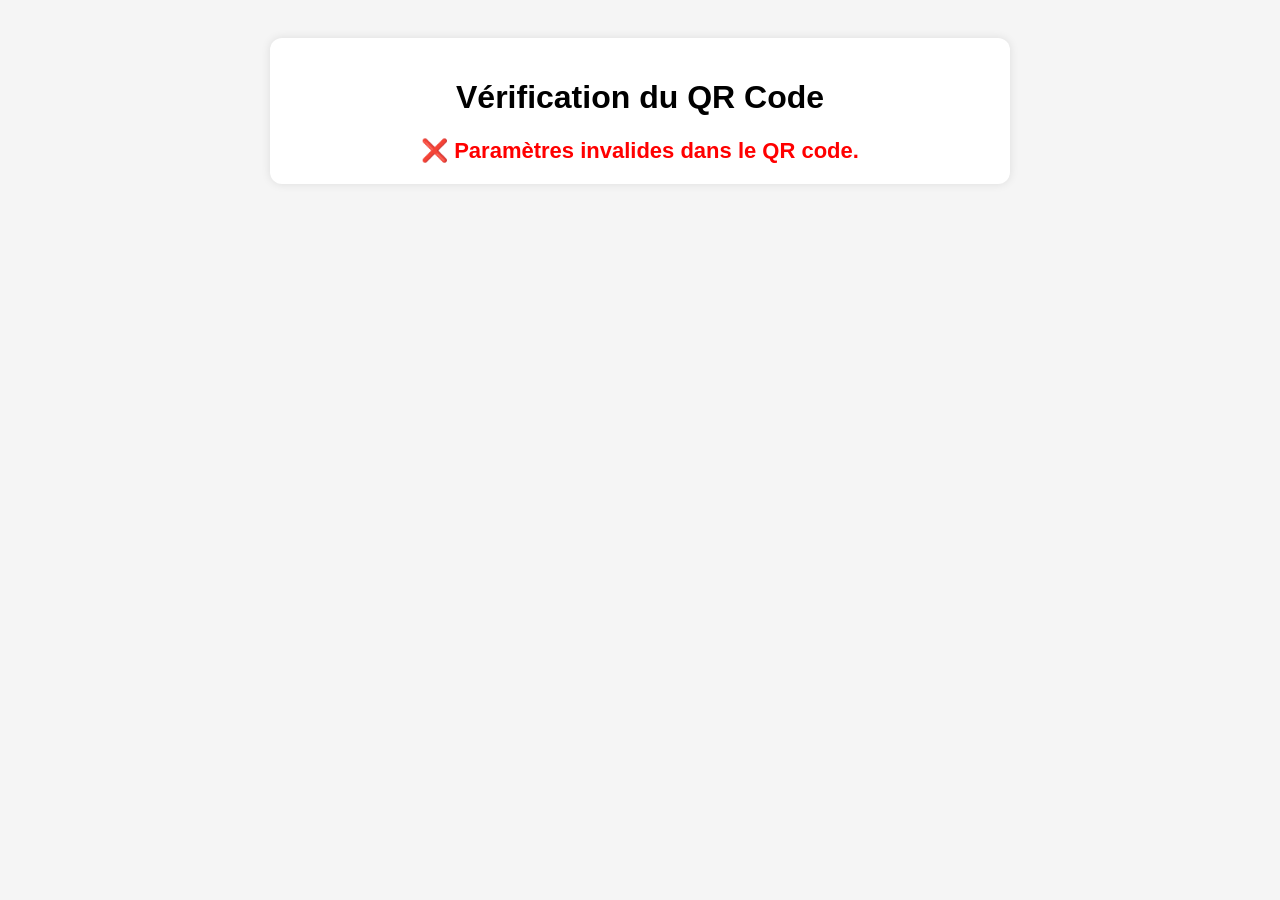
<file: index.html>
<!DOCTYPE html>
<html lang="fr">
<head>
  <meta charset="UTF-8" />
  <meta name="viewport" content="width=device-width, initial-scale=1.0" />
  <title>Vérification QR</title>
  <style>
    body {
      font-family: Arial, sans-serif;
      text-align: center;
      background: #f5f5f5;
      padding: 30px;
    }

    .container {
      max-width: 700px;
      margin: auto;
      background: white;
      padding: 20px;
      border-radius: 12px;
      box-shadow: 0 0 10px rgba(0,0,0,0.1);
    }

    img {
      max-width: 100%;
      border-radius: 10px;
      margin-top: 20px;
    }

    .error {
      color: red;
      font-size: 22px;
      font-weight: bold;
      margin-top: 20px;
    }

    .ok {
      color: green;
      font-size: 20px;
      font-weight: bold;
      margin-top: 10px;
    }

    .info {
      color: #555;
      margin-top: 10px;
      font-size: 14px;
    }
  </style>
</head>
<body>
  <div class="container">
    <h1>Vérification du QR Code</h1>
    <div id="message"></div>
    <div id="imageContainer"></div>
  </div>

  <script>
    function getParam(name) {
      const urlParams = new URLSearchParams(window.location.search);
      return urlParams.get(name);
    }

    function decodeBase64UrlSafe(str) {
      try {
        // Remettre le format base64 standard
        str = str.replace(/-/g, '+').replace(/_/g, '/');

        // Ajouter le padding si nécessaire
        while (str.length % 4) {
          str += '=';
        }

        return atob(str);
      } catch (e) {
        return null;
      }
    }

    const encodedUrl = getParam("url");
    const exp = parseInt(getParam("exp"));
    const token = getParam("token"); // optionnel ici

    const messageDiv = document.getElementById("message");
    const imageContainer = document.getElementById("imageContainer");

    if (!encodedUrl || !exp) {
      messageDiv.innerHTML = '<div class="error">❌ Paramètres invalides dans le QR code.</div>';
    } else {
      const now = Math.floor(Date.now() / 1000);

      if (now > exp) {
        messageDiv.innerHTML = '<div class="error">⛔ QR Code expiré !</div>';
      } else {
        const imageUrl = decodeBase64UrlSafe(encodedUrl);

        if (!imageUrl) {
          messageDiv.innerHTML = '<div class="error">❌ Impossible de décoder l’URL de l’image.</div>';
        } else {
          const reste = exp - now;

          messageDiv.innerHTML = `
            <div class="ok">✅ QR Code valide</div>
            <div class="info">Temps restant : ${reste} secondes</div>
          `;

          imageContainer.innerHTML = `<img src="${imageUrl}" alt="Photo affichée via QR Code" />`;
        }
      }
    }
  </script>
</body>
</html>
</file>
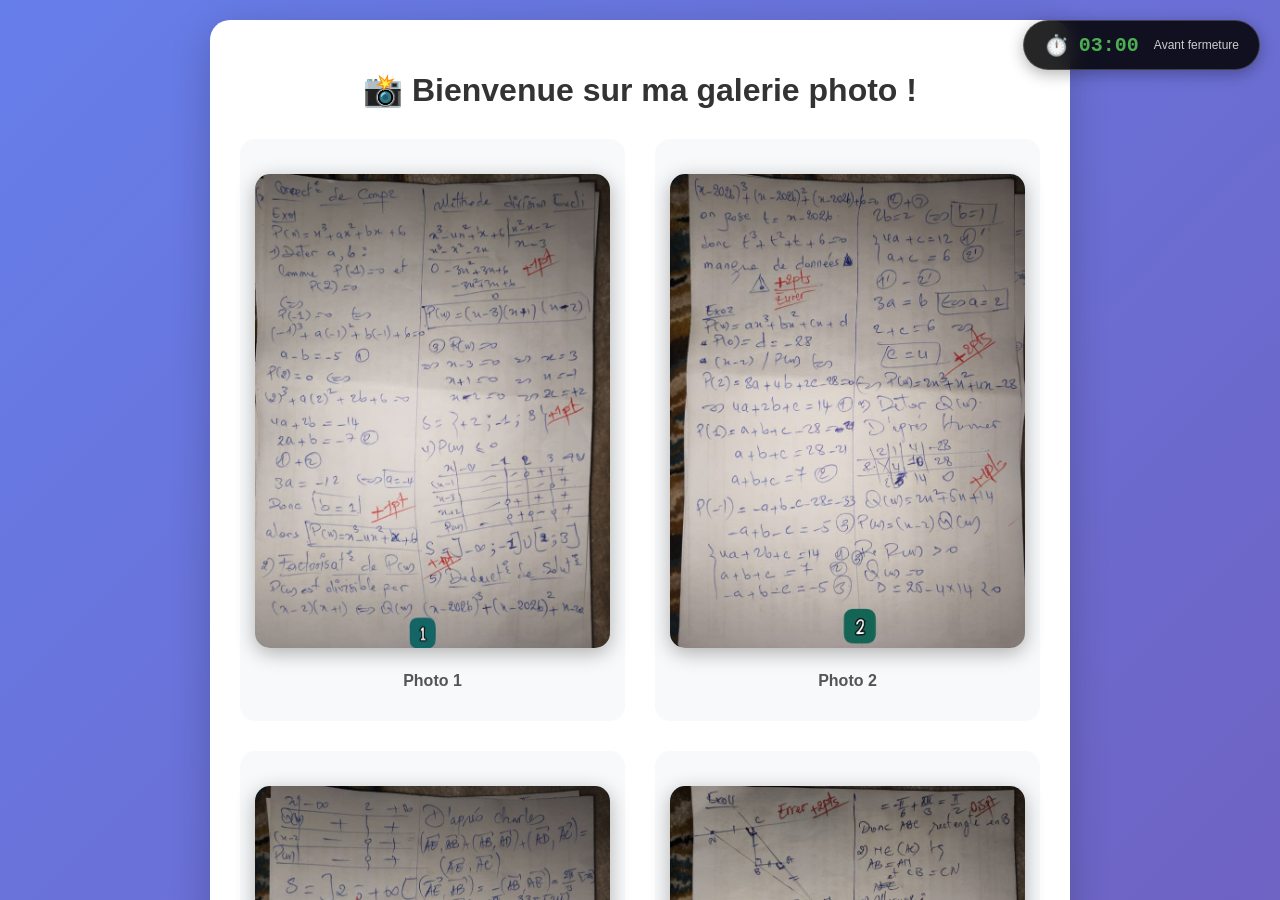
<file: mon_projet1/index.html>
<!DOCTYPE html>
<html>
<head>
    <meta http-equiv="refresh" content="0; url=galerie.html">
    <title>Redirection</title>
</head>
<body>
    <p>Redirection vers <a href="galerie.html">la galerie</a>...</p>
</body>
</html>
</file>
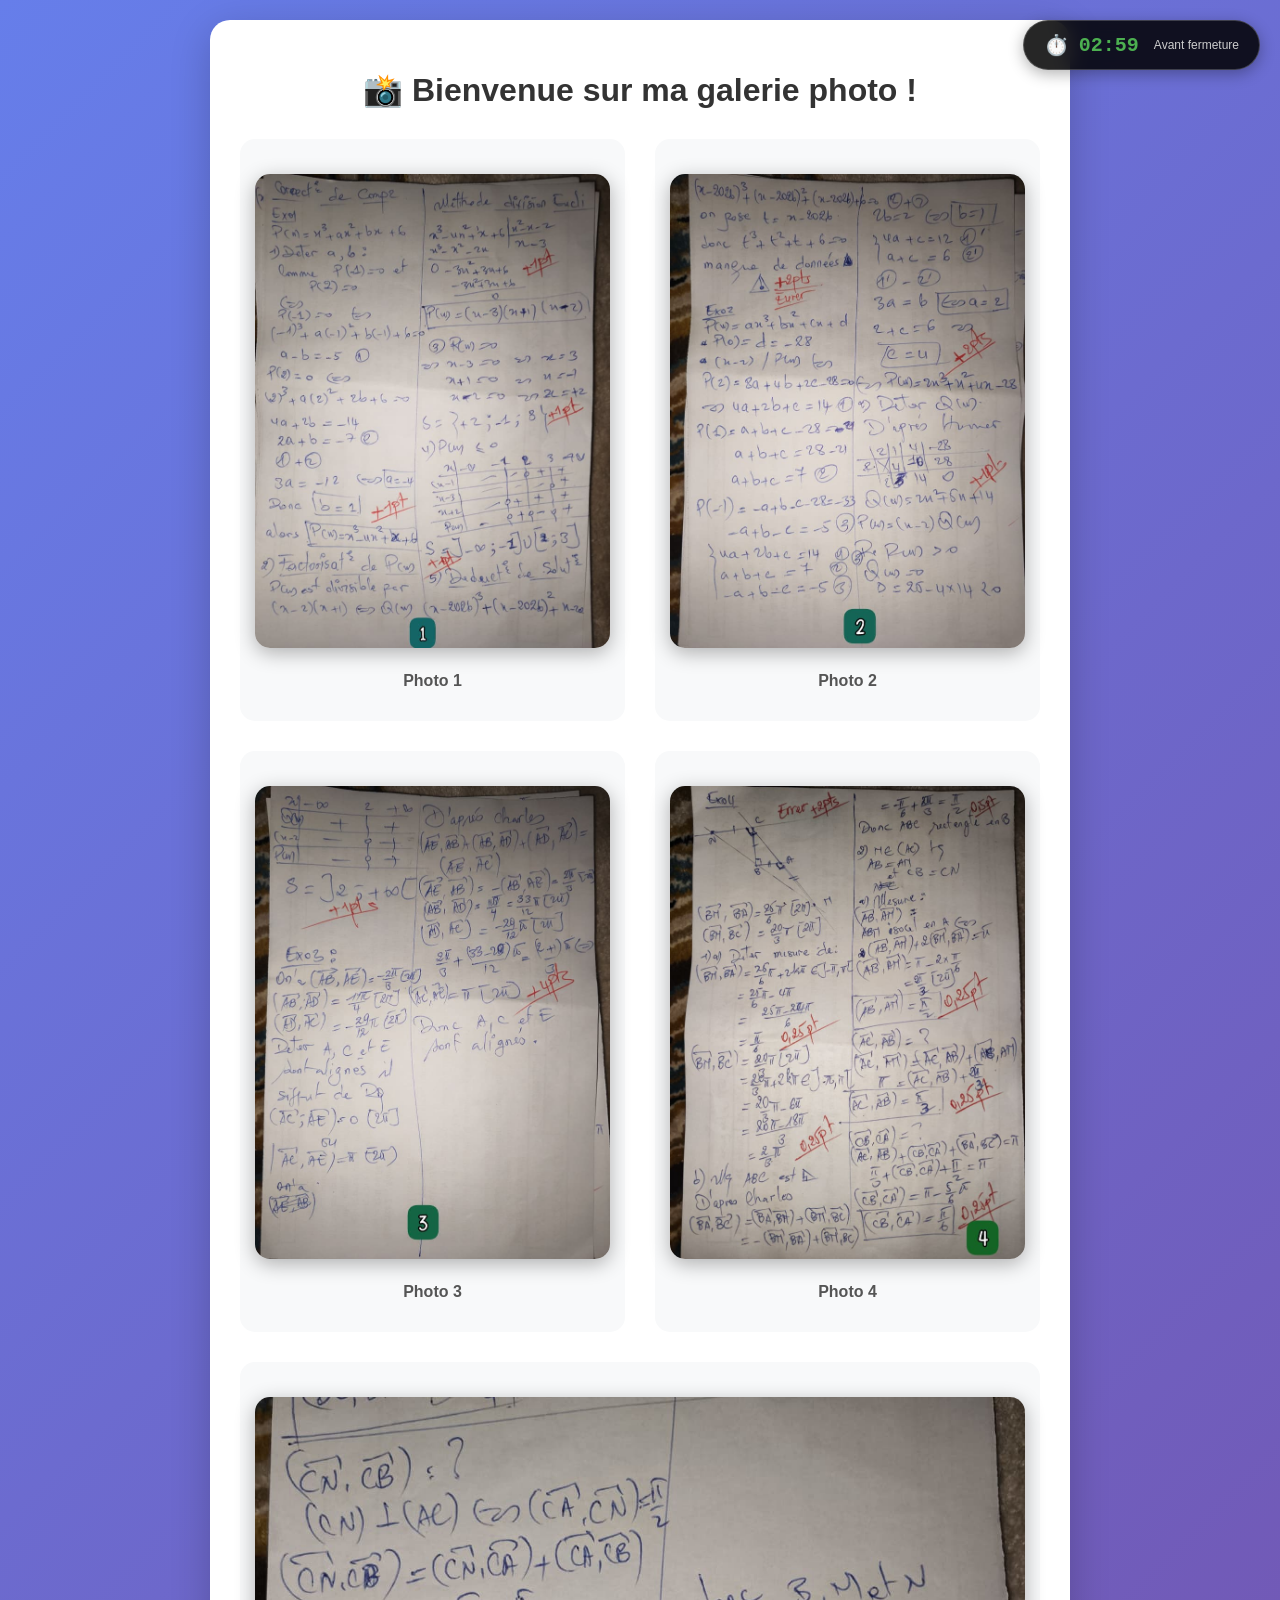
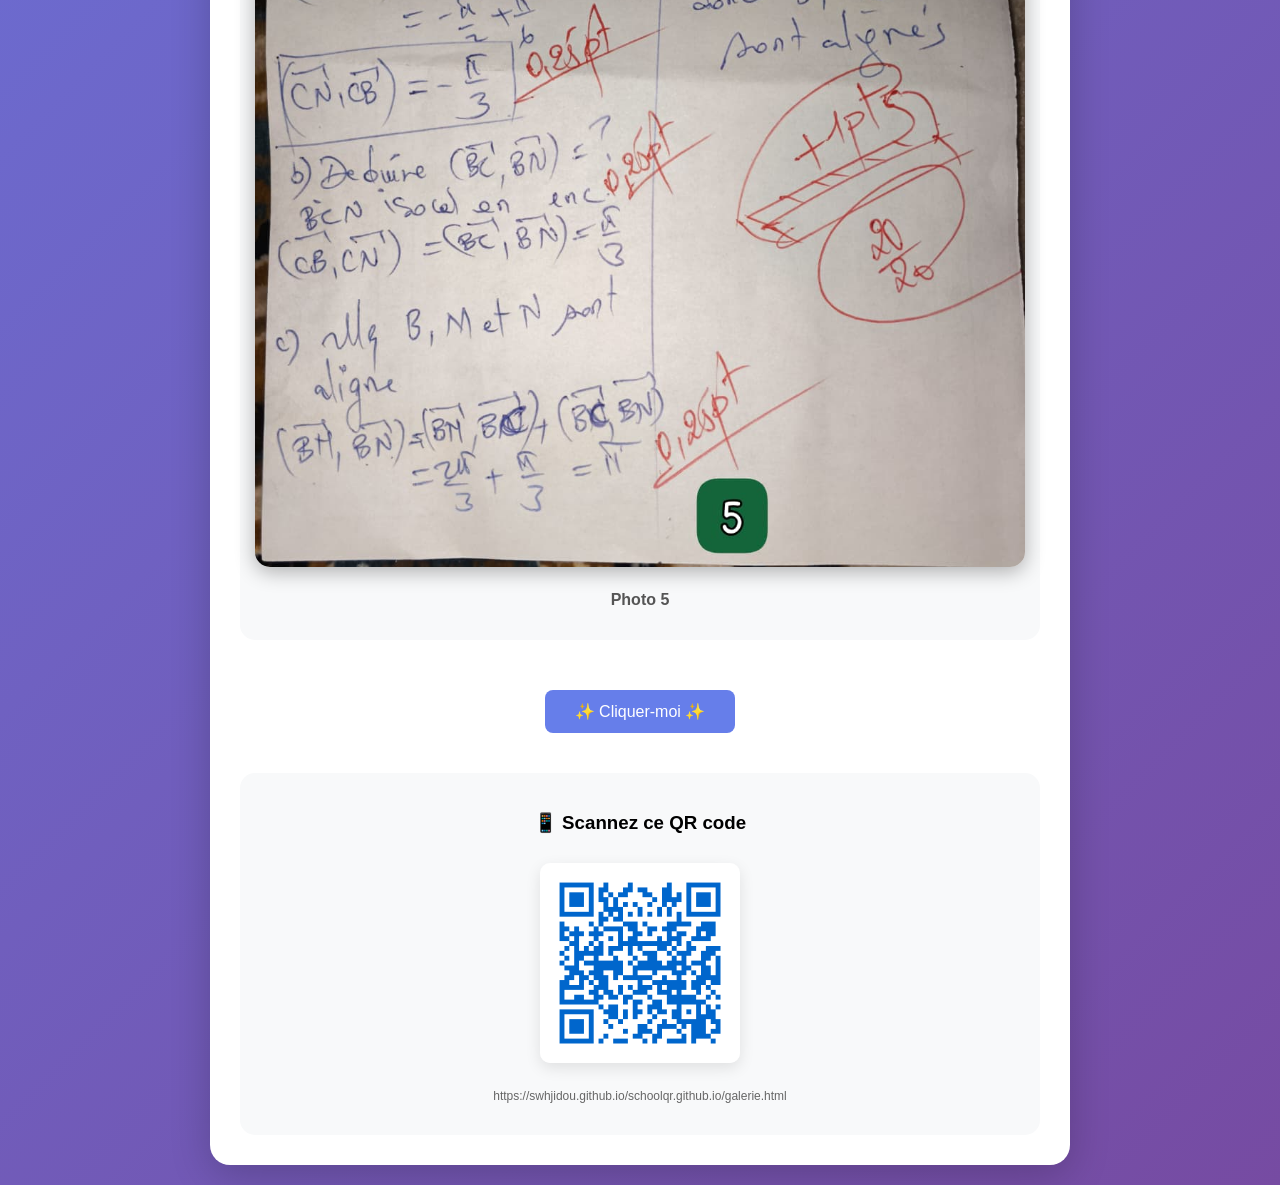
<file: mon_projet1/galerie.html>
<!DOCTYPE html>
<html lang="fr">
<head>
    <meta charset="UTF-8">
    <meta name="viewport" content="width=device-width, initial-scale=1.0">
    <title>Ma Galerie Photo</title>
    <link rel="stylesheet" href="style.css">
</head>
<body>
    <div class="container">
        <h1>📸 Bienvenue sur ma galerie photo !</h1>
        
        <div class="galerie">
            <div class="photo-card">
                <div class="photo-container">
                    <img src="static/images/photo1.jpeg" alt="photo 1" class="ma-photo" onclick="ouvrirPleinEcran(0)">
                </div>
                <p class="photo-titre">Photo 1</p>
            </div>

            <div class="photo-card">
                <div class="photo-container">
                    <img src="static/images/photo2.jpeg" alt="photo 2" class="ma-photo" onclick="ouvrirPleinEcran(1)">
                </div>
                <p class="photo-titre">Photo 2</p>
            </div>

            <div class="photo-card">
                <div class="photo-container">
                    <img src="static/images/photo3.jpeg" alt="photo 3" class="ma-photo" onclick="ouvrirPleinEcran(2)">
                </div>
                <p class="photo-titre">Photo 3</p>
            </div>

            <div class="photo-card">
                <div class="photo-container">
                    <img src="static/images/photo4.jpeg" alt="photo 4" class="ma-photo" onclick="ouvrirPleinEcran(3)">
                </div>
                <p class="photo-titre">Photo 4</p>
            </div>

            <div class="photo-card">
                <div class="photo-container">
                    <img src="static/images/photo5.jpeg" alt="photo 5" class="ma-photo" onclick="ouvrirPleinEcran(4)">
                </div>
                <p class="photo-titre">Photo 5</p>
            </div>
        </div>

        <button id="monBouton">✨ Cliquer-moi ✨</button>
        <p id="message"></p>

        <div class="qr-section">
            <h3>📱 Scannez ce QR code</h3>
            <img src="static/images/qr_code.png" alt="QR Code" class="qr-display">
            <p class="qr-text">https://swhjidou.github.io/schoolqr.github.io/galerie.html</p>
        </div>
    </div>

    <!-- Modale plein écran -->
    <div id="modele" class="modele" onclick="fermerPleinEcran()">
        <span class="fermer">&times;</span>
        <img class="modele-contenu" id="imageModele">
        <div class="nav-gauche" onclick="event.stopPropagation(); photoPrecedente()">&#10094;</div>
        <div class="nav-droite" onclick="event.stopPropagation(); photoSuivante()">&#10095;</div>
    </div>

    <script>
        // Liste des photos
        const photos = [
            "static/images/photo1.jpeg",
            "static/images/photo2.jpeg",
            "static/images/photo3.jpeg",
            "static/images/photo4.jpeg",
            "static/images/photo5.jpeg"
        ];

        let indexActuel = 0;

        const bouton = document.getElementById('monBouton');
        const message = document.getElementById("message");
        const modele = document.getElementById("modele");
        const imageModele = document.getElementById("imageModele");

        bouton.addEventListener('click', function(){
            message.innerHTML = "✨ Vous avez cliqué sur le bouton ! ✨";
            message.style.color = 'blue';
            setTimeout(() => message.innerHTML = "", 3000);
        });

        function ouvrirPleinEcran(index) {
            indexActuel = index;
            imageModele.src = photos[indexActuel];
            modele.style.display = "flex";
        }

        function fermerPleinEcran() {
            modele.style.display = "none";
        }

        function photoSuivante() {
            indexActuel = (indexActuel + 1) % photos.length;
            imageModele.src = photos[indexActuel];
        }

        function photoPrecedente() {
            indexActuel = (indexActuel - 1 + photos.length) % photos.length;
            imageModele.src = photos[indexActuel];
        }

        // Navigation clavier
        document.addEventListener("keydown", function(event) {
            if (modele.style.display === "flex") {
                if (event.key === "ArrowRight") photoSuivante();
                else if (event.key === "ArrowLeft") photoPrecedente();
                else if (event.key === "Escape") fermerPleinEcran();
            }
        });

        // Compteur 3 minutes
        let tempsRestant = 180;
        let compteurInterval;

        const compteurDiv = document.createElement("div");
        compteurDiv.id = "compteur";
        compteurDiv.innerHTML = `
            <div class="compteur-contenu">
                <span class="compteur-icone">⏱️</span>
                <span class="compteur-temps" id="temps">03:00</span>
                <span class="compteur-texte">Avant fermeture</span>
            </div>
        `;
        document.body.appendChild(compteurDiv);

        function formaterTemps(secondes) {
            const minutes = Math.floor(secondes / 60);
            const secs = secondes % 60;
            return `${minutes.toString().padStart(2, '0')}:${secs.toString().padStart(2, '0')}`;
        }

        function mettreAJourCompteur() {
            const tempsElement = document.getElementById('temps');
            tempsElement.textContent = formaterTemps(tempsRestant);
            
            if (tempsRestant <= 30) {
                tempsElement.style.color = '#ff4444';
                tempsElement.style.fontSize = '28px';
            } else if (tempsRestant <= 60) {
                tempsElement.style.color = '#ffaa00';
                tempsElement.style.fontSize = '24px';
            } else {
                tempsElement.style.color = '#4caf50';
                tempsElement.style.fontSize = '20px';
            }
            
            if (tempsRestant <= 0) {
                clearInterval(compteurInterval);
                document.body.innerHTML = `
                    <div style="display:flex;justify-content:center;align-items:center;height:100vh;background:linear-gradient(135deg,#667eea 0%,#764ba2 100%);font-family:Arial,sans-serif;">
                        <div style="background:white;padding:40px;border-radius:20px;text-align:center;">
                            <h1>⏰ Session terminée ⏰</h1>
                            <p>Le temps imparti de 3 minutes est écoulé.</p>
                            <p>Actualisez la page pour recommencer</p>
                        </div>
                    </div>
                `;
            }
            tempsRestant--;
        }

        function resetTimer() {
            tempsRestant = 180;
            mettreAJourCompteur();
            clearInterval(compteurInterval);
            compteurInterval = setInterval(mettreAJourCompteur, 1000);
        }

        resetTimer();
        document.addEventListener('mousemove', resetTimer);
        document.addEventListener('click', resetTimer);
        document.addEventListener('keydown', resetTimer);
    </script>
</body>
</html>
</file>
<file: mon_projet1/style.css>
/* Stle general de la page */
body {
    font-family: Arial, Helvetica, sans-serif;
    background: linear-gradient(135deg, #667eea 0%, #764ba2 100%);
    margin: 0;
    padding: 20px;
    min-height: 100vh;
}

/* Conteneur principal */
.container {
    max-width: 800px;
    margin: 0 auto;
    background-color: white;
    padding: 30px;
    border-radius: 20px;
    box-shadow: 0 10px 40px rgba(0,0,0,0.2);
    text-align: center;
}

/* Titre */
h1 {
    color: #333;
    margin-bottom: 30px;
}

/* Contineur de la photo */
.photo-container {
    margin: 20px 0;
}

/* Style de la photo*/
.ma-photo {
    max-width: 100%;
    height: auto;
    border-radius: 15px;
    box-shadow: 0 5px 20px rgba(0,0,0,0.3);
    transition: transform 0.3s ease;
}

/* Effet qu survol de la photo */
.ma-photo:hover {
    transform: scale(1.02);
}

/* Bouton */
button {
    background-color: #667eea;
    color: white;
    border: none;
    padding: 12px 30px;
    font-size: 16px;
    border-radius: 8px;
    cursor: pointer;
    margin-top: 20px;
    transition: background-color 0.3s ease;
}

button:hover {
    background-color: #5a67d8;
}

/* Message */
#message {
    margin-top: 20px;
    font-size: 18px;
    font-weight: bold;
}

/* Style pour la galerie */
.galerie {
    display: flex;
    justify-content: center;
    gap: 30px;
    flex-wrap: wrap;
    margin: 30px 0;
}

/* Style pour chaque carte photo*/
.photo-card {
    flex: 1;
    min-width: 250px;
    padding: 15px;
    background-color: #f8f9fa;
    border-radius: 15px;
    transition: transform 0.3s ease;
}

.photo-card:hover {
    transform: translateY(-5px);
}

/* Titre sous chaque photo */
.photo-titre {
    margin-top: 15px;
    font-size: 16px;
    color: #555;
    font-weight: bold;
    text-align: center;
}

/* Style pour la model (plein ecran) */
.modele {
    display: none;
    position: fixed;
    top: 0;
    left: 0;
    width: 100%;
    height: 100%;
    background-color: rgb(0,0,0,0.95);
    z-index: 1000;
    justify-content: center;
    cursor: pointer;
}

/* Image a l'interieur de la modele */
.modele-contenu {
    max-width: 90%;
    max-height: 90%;
    object-fit: contain;
    animation: zoom 0.3s ease;
}

/* Animation de zoom */
@keyframes zoom {
    from {
        transform: scale(0.8);
        opacity: 0;
    }
    to {
        transform: scale(1);
        opacity: 1;
    }
}

/* Bouton de fermeture */
.fermer {
    position: absolute;
    top: 20px;
    right: 35px;
    color: white;
    font-size: 40px;
    font-weight: bold;
    cursor: pointer;
    transition: 0.3s;
    z-index: 1001;
}

.fermer:hover {
    color: #999;
}

/* Flèches de navigation */
.nav-gauche, .nav-droite {
    position: absolute;
    top: 50%;
    transform: translateY(-50%);
    color: white;
    font-size: 60px;
    font-weight: bold;
    cursor: pointer;
    padding: 20px;
    user-select: none;
    transition: 0.3s;
    z-index: 1001;
    background-color: rgba(0,0,0,0.5);
    border-radius: 10px;
}

.nav-gauche {
    left: 20px;
}

.nav-droite {
    right: 20px;
}

.nav-gauche:hover, .nav-droite:hover {
    background-color: rgba(0,0,0,0.8);
    transform: translateY(-50%) scale(1.1);
}






/* Style pour le compteur */
#compteur {
    position: fixed;
    top: 20px;
    right: 20px;
    z-index: 9999;
    font-family: 'Arial', sans-serif;
}

.compteur-contenu {
    background: rgba(0, 0, 0, 0.85);
    backdrop-filter: blur(10px);
    padding: 12px 20px;
    border-radius: 50px;
    box-shadow: 0 4px 15px rgba(0, 0, 0, 0.3);
    display: flex;
    align-items: center;
    gap: 10px;
    border: 1px solid rgba(255, 255, 255, 0.2);
    transition: all 0.3s ease;
}

.compteur-icone {
    font-size: 20px;
    animation: pulse 1s infinite;
}

.compteur-temps {
    font-size: 20px;
    font-weight: bold;
    font-family: 'Courier New', monospace;
    transition: all 0.3s ease;
}

.compteur-texte {
    font-size: 12px;
    color: #ccc;
    margin-left: 5px;
}

/* Animation pour l'icône */
@keyframes pulse {
    0% { transform: scale(1); opacity: 1; }
    50% { transform: scale(1.1); opacity: 0.8; }
    100% { transform: scale(1); opacity: 1; }
}

/* Effet au survol du compteur */
#compteur:hover .compteur-contenu {
    background: rgba(0, 0, 0, 0.95);
    transform: scale(1.05);
}

/* QR Code Section */
.qr-section {
    margin-top: 40px;
    padding: 20px;
    background: #f8f9fa;
    border-radius: 15px;
    text-align: center;
}

.qr-display {
    width: 200px;
    height: 200px;
    margin: 10px auto;
    border-radius: 10px;
    box-shadow: 0 5px 15px rgba(0,0,0,0.1);
}

.qr-text {
    font-size: 12px;
    color: #666;
    word-break: break-all;
}
</file>
